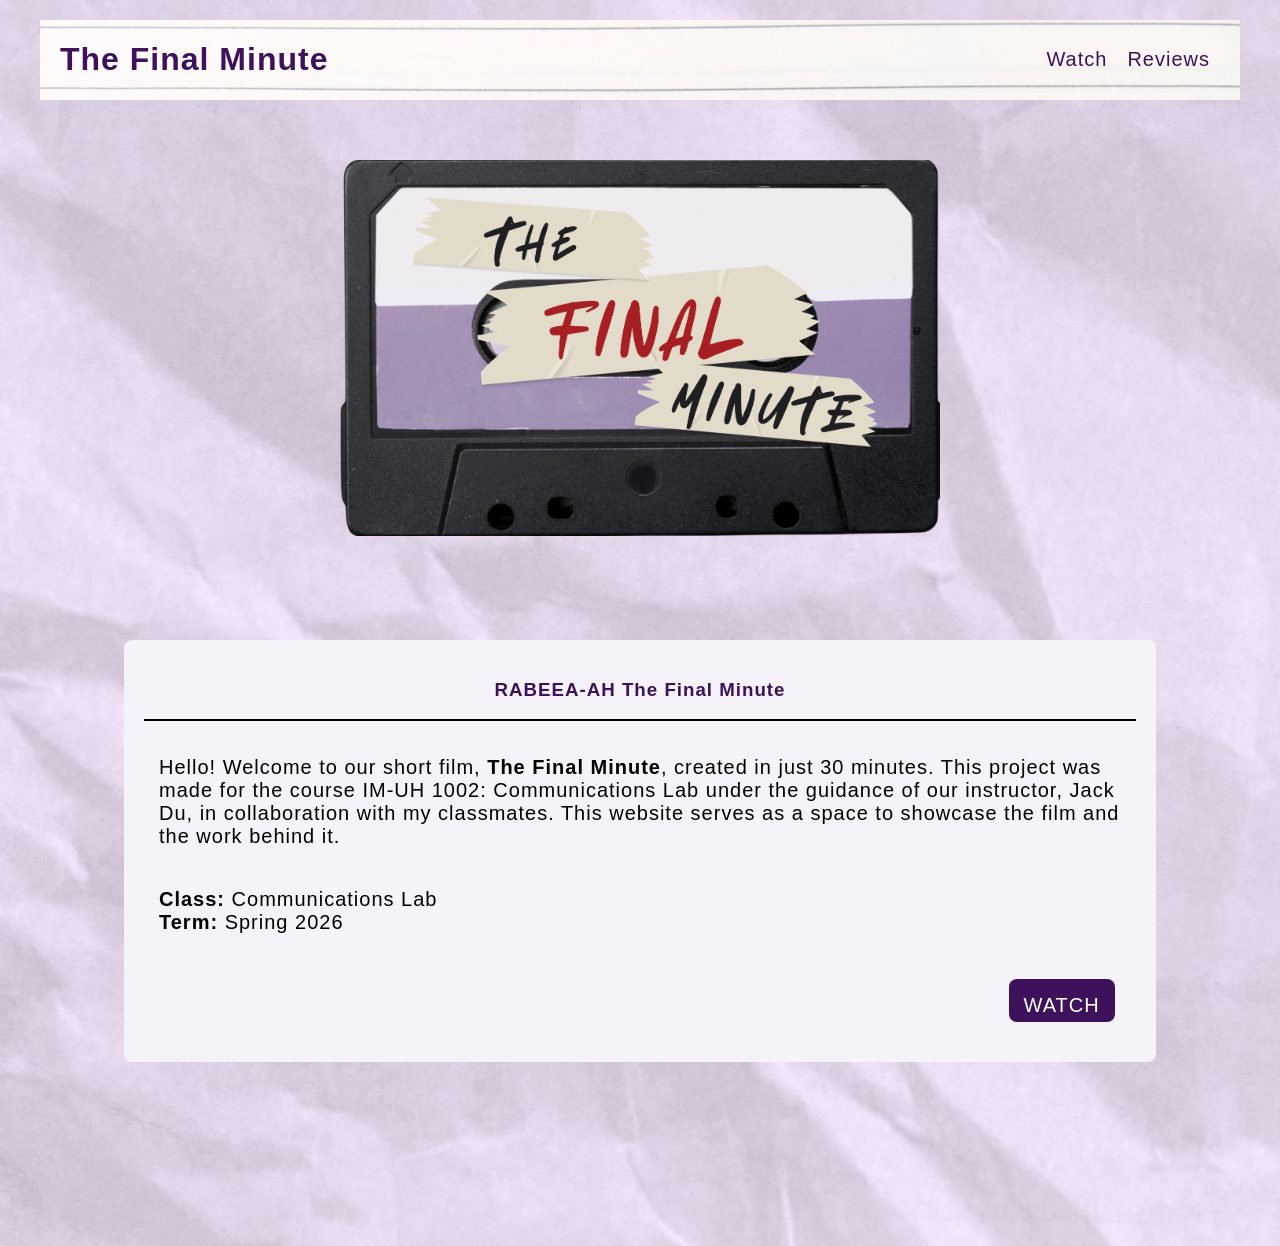
<file: index.html>
<!DOCTYPE html>
<html lang="en">
<head>
    <meta charset="UTF-8">
    <meta name="viewport" content="width=device-width, initial-scale=1.0">
    <title>The Final Minute</title>
    <link rel="stylesheet" href="style.css">
</head>
<body>
      <!-- Header -->
     <header>
        <h1><a style="text-decoration:none; color:inherit;" href=index.html>The Final Minute</a></h1>

        <!-- Navigation -->
         <nav>
            <ul>
                <li><a style="text-decoration:none; color:inherit;" href="watch.html">Watch</a></li>
                <li><a style="text-decoration:none; color:inherit;" href=reviews.html>Reviews</a></li>
            </ul>
         </nav>
     </header>
    
    
     <!-- Title -->
      <a href=#about>
        <div id="title" class="title">
          <img  src="title.png">
        </div>
      </a>

      <!-- About -->
       <section id="about" class="about">
          <section>
            <div>
              <h1>RABEEA-AH The Final Minute</h1>
              <hr>
              <p>Hello! Welcome to our short film, <b>The Final Minute</b>, created in just 30 minutes. This project was made for the course IM-UH 1002: Communications Lab under the guidance of our instructor, Jack Du, in collaboration with my classmates. This website serves as a space to showcase the film and the work behind it.</p>
              <p><b>Class:</b> Communications Lab <br><b>Term:</b> Spring 2026</p>
              <div class="enroll">
                <p><a href=watch.html style="text-decoration:none; color:inherit;">WATCH</a></p>
              </div>
            </div>
          </section>
       </section>


</body>
</html>
</file>
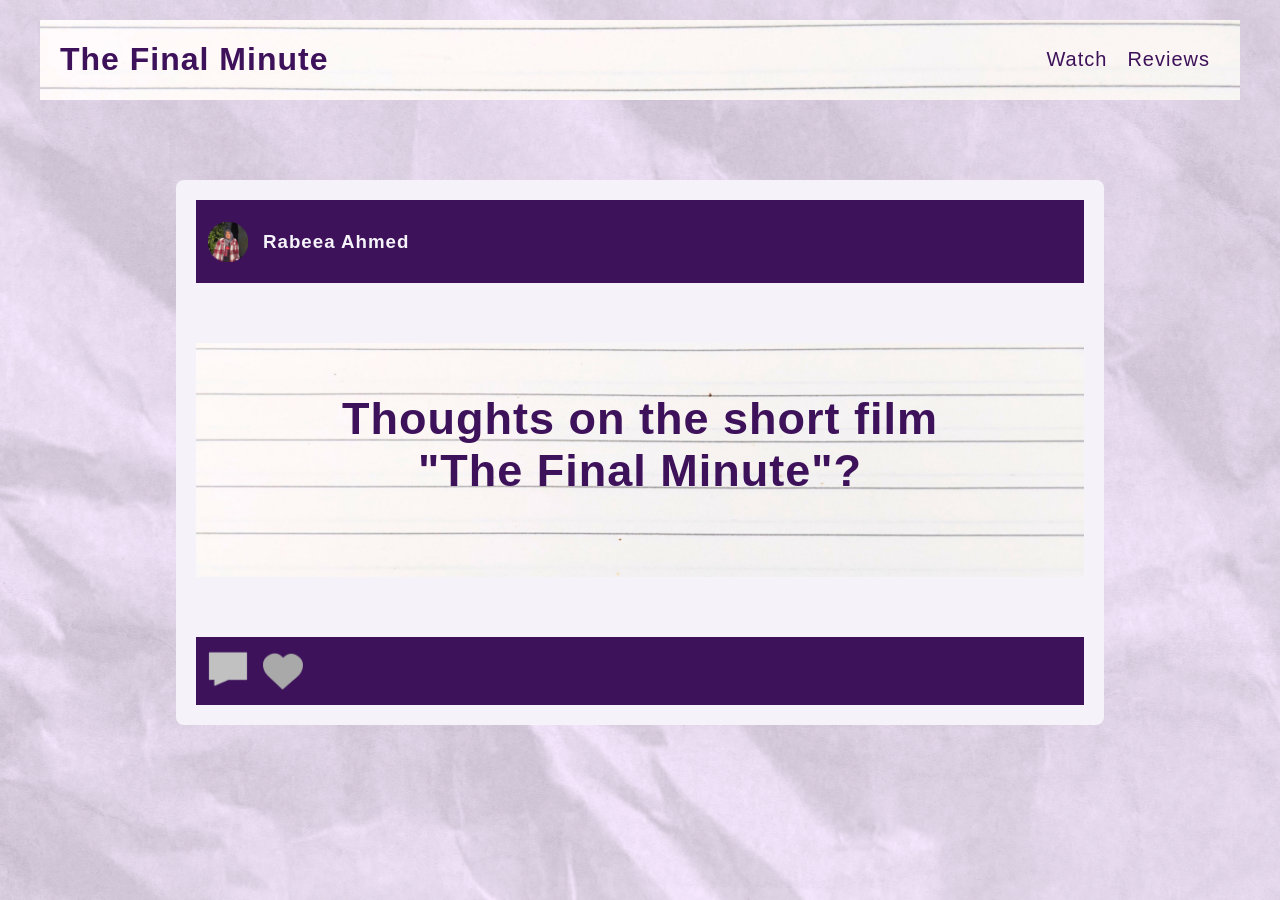
<file: reviews.html>
<!DOCTYPE html>
<html lang="en">
<head>
    <meta charset="UTF-8">
    <meta name="viewport" content="width=device-width, initial-scale=1.0">
    <title>Reviews</title>
    <link rel="stylesheet" href="style.css">

</head>
<body>
    <!-- Header -->
    <header>
    <h1><a style="text-decoration:none; color:inherit;" href=index.html>The Final Minute</a></h1>

    <!-- Navigation -->
        <nav>
        <ul>
            <li><a style="text-decoration:none; color:inherit;" href="watch.html">Watch</a></li>
            <li><a style="text-decoration:none; color:inherit;" href=reviews.html>Reviews</a></li>
        </ul>
        </nav>
    </header>

    <!-- Post -->
     <section class="review">
        <section id="post" class="post">
            <section>
                <div>
                    <img width="40px" src="profile_rabeea.png">
                    <h3>Rabeea Ahmed</h3>
                </div>
                
                <h1>Thoughts on the short film <br> "The Final Minute"?</h1>

                <div>
                    <a href="#comment">
                        <img id="toggleImage" alt="Comments" width="40px" src="comment.png">
                    </a>
                    <img id="heart" width="40px" src="empty_heart.png">
                <!-- <h3>Comments</h3> -->
                </div>

            </section>

        </section>
        
        <!-- Comments -->
        <section id="comment" class="comment">
            <div class="commentItem">
                <div class="comment_header">
                    <img width="30px" src="profile.png">
                    <h3>Noor</h3>
                </div>
                <p>I loved how the film made such a stressful moment so relatable. Watching those last few seconds made me remember my own panic during registration</p>
            </div>
            <div class="commentItem">
                 <div class="comment_header">
                    <img width="30px" src="profile.png">
                    <h3>Umamah</h3>
                </div>
                <p>The Final Minute is funny, stressful, and oddly satisfying. It really reminds you how a few minutes can feel like a lifetime in university</p>
            </div>
            <div class="commentItem">
                <div class="comment_header">
                    <img width="30px" src="profile.png">
                    <h3>Laraib</h3>
                </div>
                <p>So relatable. I could feel myself rooting for the character as if my own classes depended on it</p>
            </div>

        </section>
     </section>

    <script src="project.js"></script>

</body>
</html>
</file>
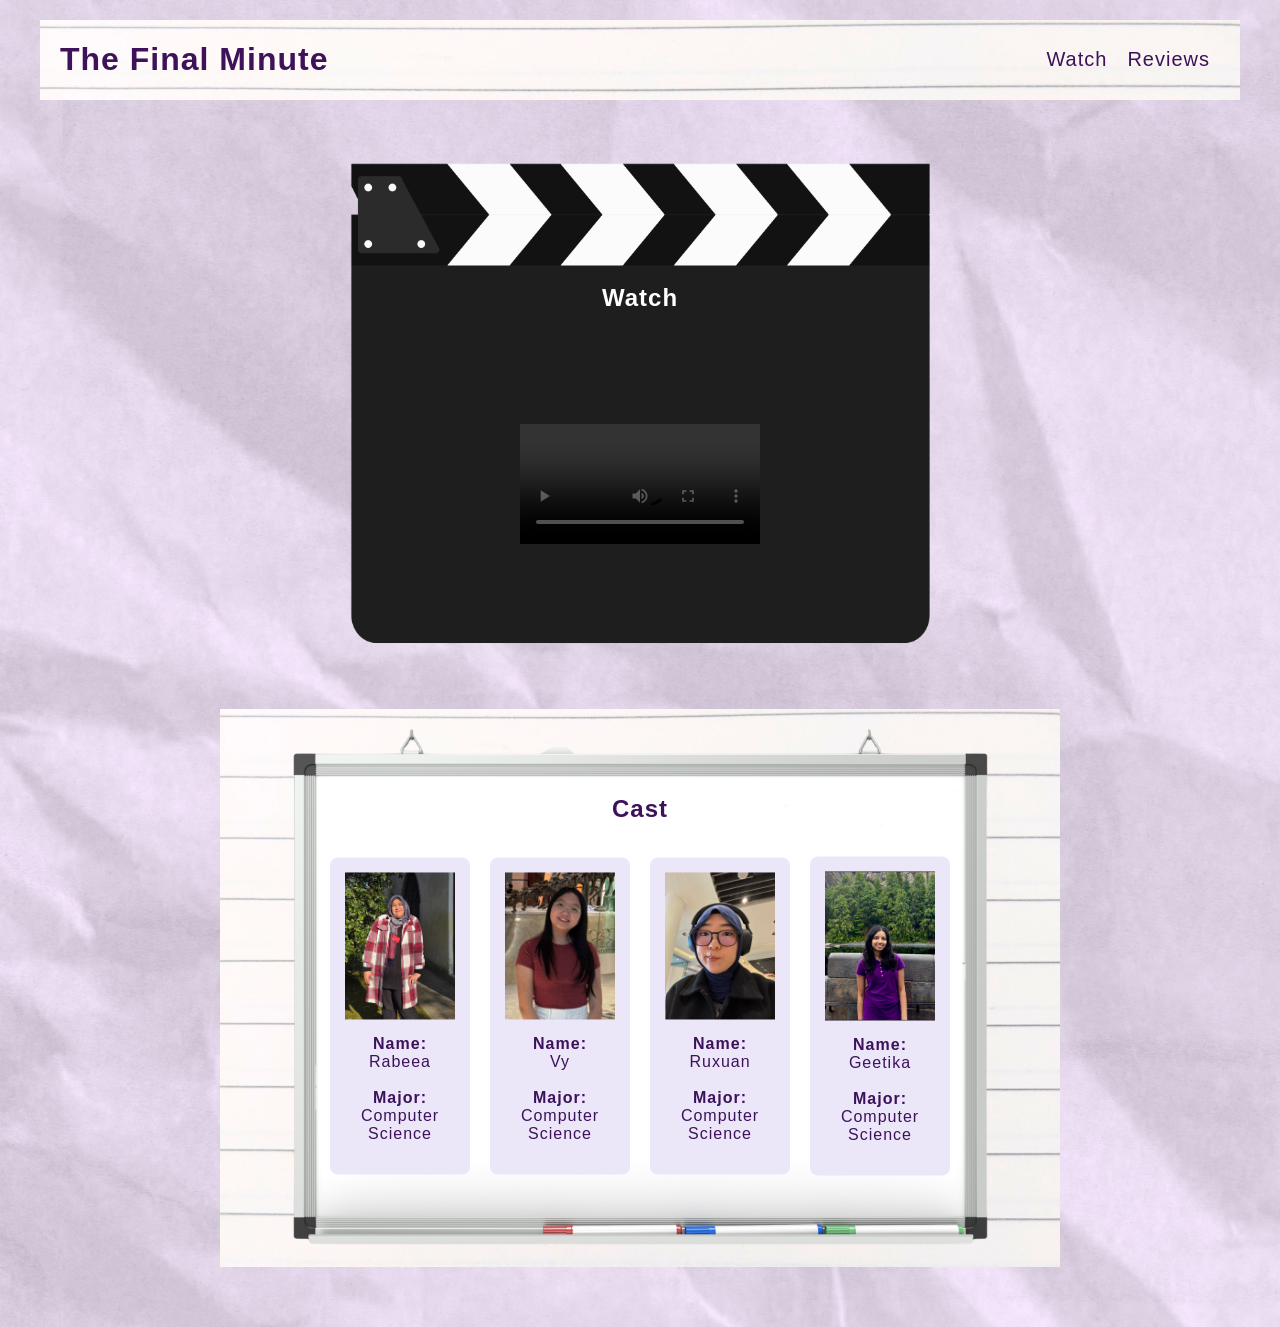
<file: watch.html>
<!DOCTYPE html>
<html lang="en">
<head>
    <meta charset="UTF-8">
    <meta name="viewport" content="width=device-width, initial-scale=1.0">
    <title>Watch</title>
    <link rel="stylesheet" href="style.css">

</head>
<body>
    <!-- Header -->
     <header>
        <h1><a style="text-decoration:none; color:inherit;" href=index.html>The Final Minute</a></h1>

        <!-- Navigation -->
         <nav>
            <ul>
                <li><a style="text-decoration:none; color:inherit;" href="watch.html">Watch</a></li>
                <li><a style="text-decoration:none; color:inherit;" href=reviews.html>Reviews</a></li>
            </ul>
         </nav>
     </header>
    
    <!-- Watch -->
     <section id="watch" class="watch">
        <img src="watch.png" alt="Clapboard" style="width:50%;">
        <div class="watch_title"> <h1>Watch</h1> </div>
        <div class="video">
            <video controls>
                <source src="movie.mp4" type="video/mp4">
            </video>
        </div>
    </section>


    <!-- Cast -->
     <section id="cast" class="cast">
        <img src="cast.png" alt="Whiteboard" style="width:60%;">

        <div class="cast_title"><h1>Cast</h1></div>
       
        <section>
            <div class="person">
                <img src="rabeea.jpeg">
                <p> <b>Name:</b> Rabeea <br>  <br> <b>Major:</b> Computer Science </p>
            </div>
            <div class="person">
                <img src="vy.jpeg">
                <p> <b>Name:</b> <br> Vy <br> <br> <b>Major:</b> Computer Science </p>
            </div>
            <div class="person">
                <img src="ruxuan.jpeg">
                <p> <b>Name:</b> Ruxuan <br>  <br> <b>Major:</b> Computer Science </p>
            </div>
            <div class="person">
                <img src="geetika.jpeg">
                <p> <b>Name:</b> Geetika <br>  <br> <b>Major:</b> Computer Science </p>
            </div>
        </section>
     </section>
</body>
</html>
</file>
<file: style.css>
/*header section*/
header {
    display: flex;
    justify-content: space-between;
    align-items: center;
    margin-bottom: 40px;
    background-image: url('section_bg.png');
    background-repeat: no-repeat;
    background-size: cover;
    /* background-color: #ece6f9; */
    padding-right: 10px;
    padding-left: 10px;
}

header h1 {
    margin-left: 10px;
    color:rgb(61, 18, 90);

}

header h1:hover{
    color:rgb(138, 102, 163)

}
/*navigation*/
nav ul {
    display: flex;
    justify-content: flex-end;
    list-style-type: none;
}

/*navigation elements*/
nav ul li {
    margin-right: 20px;
    font-size: 20px;
    color:rgb(61, 18, 90);
}

nav ul li:hover{
    color:rgb(138, 102, 163)
}
/* general formatting */
body {
    font-family:'Segoe UI', Tahoma, Verdana, sans-serif;
    letter-spacing: 1px;
    padding: 20px;
    max-width: 1200px;
    margin: auto;
    color: #000000;

    background-image: url('background.png');
    background-repeat: no-repeat;
    background-size: cover;
}

h1 {
    text-align: center;
    color: rgb(61, 18, 90);
}

h3{
    color: rgb(61, 18, 90);
 
}
/*sections formatting*/
section {
    margin-bottom: 40px;
    padding: 20px;
    /* background-color: #bca0fa; */

    


    border-radius: 8px;


}

/* landing page */
.title img{
    padding: 20px;
    display: block;
    margin: auto;
    width: 50%;
    transition: transform .2s; 

}

.title img:hover {
  transform: scale(1.1);
}

.about{
    padding: 7%;
}
.about section {
    background-color: #f5f3f9
}

.about p {
    font-size: 20px;

    padding: 15px;
    padding-bottom: 5px;
    /* background-color: #ece6f9; */
    border-radius: 8px;

}

hr {
    border: none;
    background-color: #000000;
    height: 2px;
}

.enroll{
    padding-left:85%;
     display: flex;
    justify-content: center;
    align-items: center;
}

.enroll p{
    background-color: rgb(61, 18, 90);
    color: white;
}

.enroll p:hover{
    background-color:rgb(223, 192, 235);
    color: rgb(61, 18, 90);
}



/* watch page */

.watch{
    position: relative;
    text-align: center;
    color: white;
}

.watch_title{
    position: absolute;
    top: 30%;
    left: 50%;
    transform: translate(-50%, -50%);
    color: white;
}

.watch_title h1 {
  color: white;
}

.video{
    position: absolute;
    top: 65%;
    left: 50%;
    transform: translate(-50%, -50%);
}

.watch video{
    display: block;
    margin: auto;
    width: 80%;
}

.cast{
    position: relative;
    text-align: center;
    color: white;

    background-image: url('section_bg.png');
    background-repeat: no-repeat;
    background-size: 70% 100%;
    background-position: center;
}

.cast_title{
    position: absolute;
    top: 18%;
    left: 50%;
    transform: translate(-50%, -50%);

}
.cast section{
    display:flex;
    align-items: center;
    gap: 20px;

    position: absolute;
    top: 55%;
    left: 50%;
    transform: translate(-50%, -50%);
}

.person{
    padding: 15px;
    background-color: #ece6f9;
    border-radius: 8px;

    text-align:center;
    color: rgb(61, 18, 90);
}

.person:hover {
  transform: scale(1.05);
}

.cast img{
    width: 110px;
    display: block;
    margin:auto

}

/* Reviews Page */

.review h3{
    color :#f5f3f9;
}
.post {
    padding-right: 10%;
    padding-left: 10%;

}
.post section{
    background-color: #f5f3f9
}

.post div{
    display: flex;
    align-items: center;
    gap: 15px;
    background-color: rgb(61, 18, 90);
    padding:12px;
}


.post h1{
    padding:20px;
    padding-top: 50px;
    padding-bottom: 80px;
    text-align: center;
    color: rgb(61, 18, 90);
    font-size: 45px;
    background-image: url('section_bg.png');
    background-repeat: no-repeat;
    background-size: cover;
    background-position: center;
}
.comment {
    padding-right: 10%;
    padding-left: 10%; 
    display: none;
}

#toggleImage:hover {
  content: url("comment_hover.png");
}

#heart:hover {
  content: url("heart.png");
}

.commentItem {
  width: 80%;
  margin: 0 auto 20px auto;
  padding: 8px;
  border-radius: 8px;
  background-color: #f5f3f9;
}

.commentItem:hover {
  transform: scale(1.03);
}

.comment h3{
    font-size: 16px;
}

.comment p{
    width: 100%;
    padding:10px;
    /* padding-top: 0px; */
    padding-bottom: 20px;
    font-size: 14px;

}

.comment_header {
    display: flex;
    align-items: center;
    padding-left:8px;
    gap: 10px;
    background-color:  rgb(61, 18, 90);
}

.review section{
    margin-bottom:0px;
}

html {
  scroll-behavior: smooth;
}
</file>
